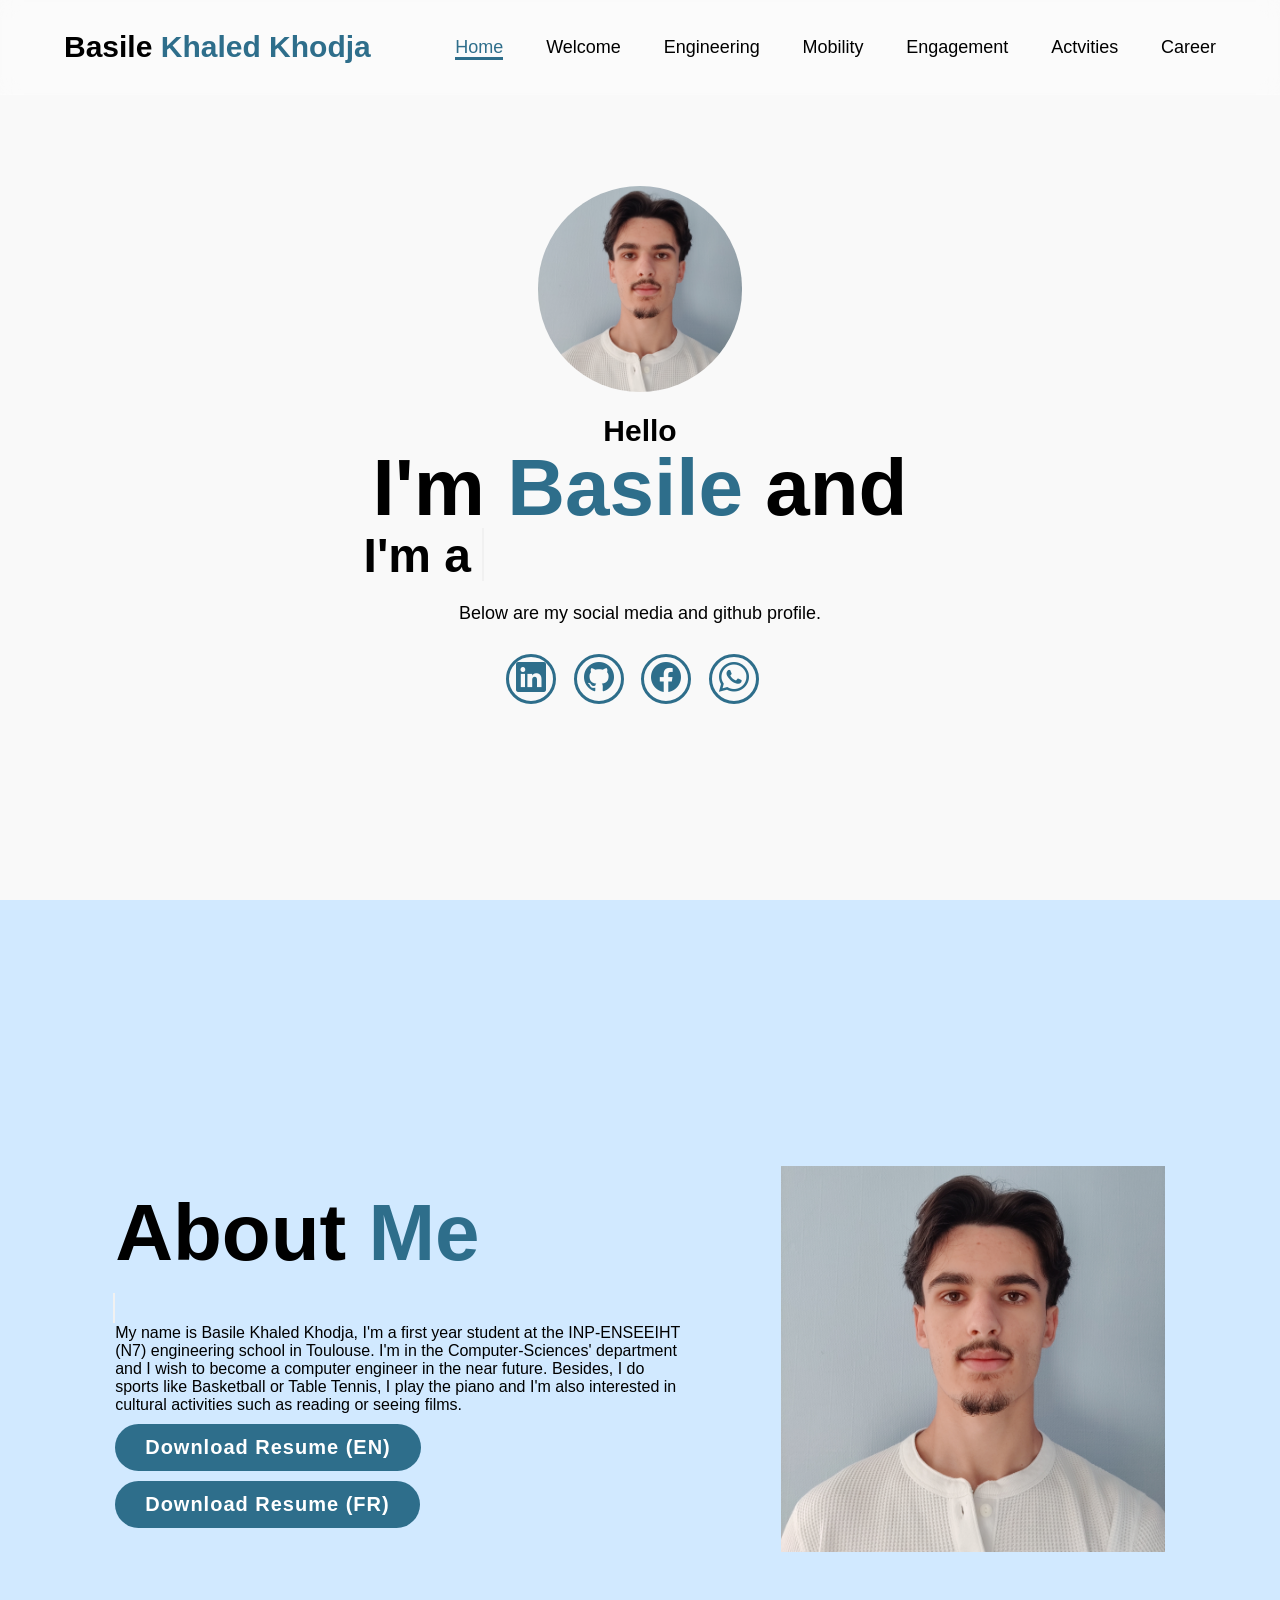
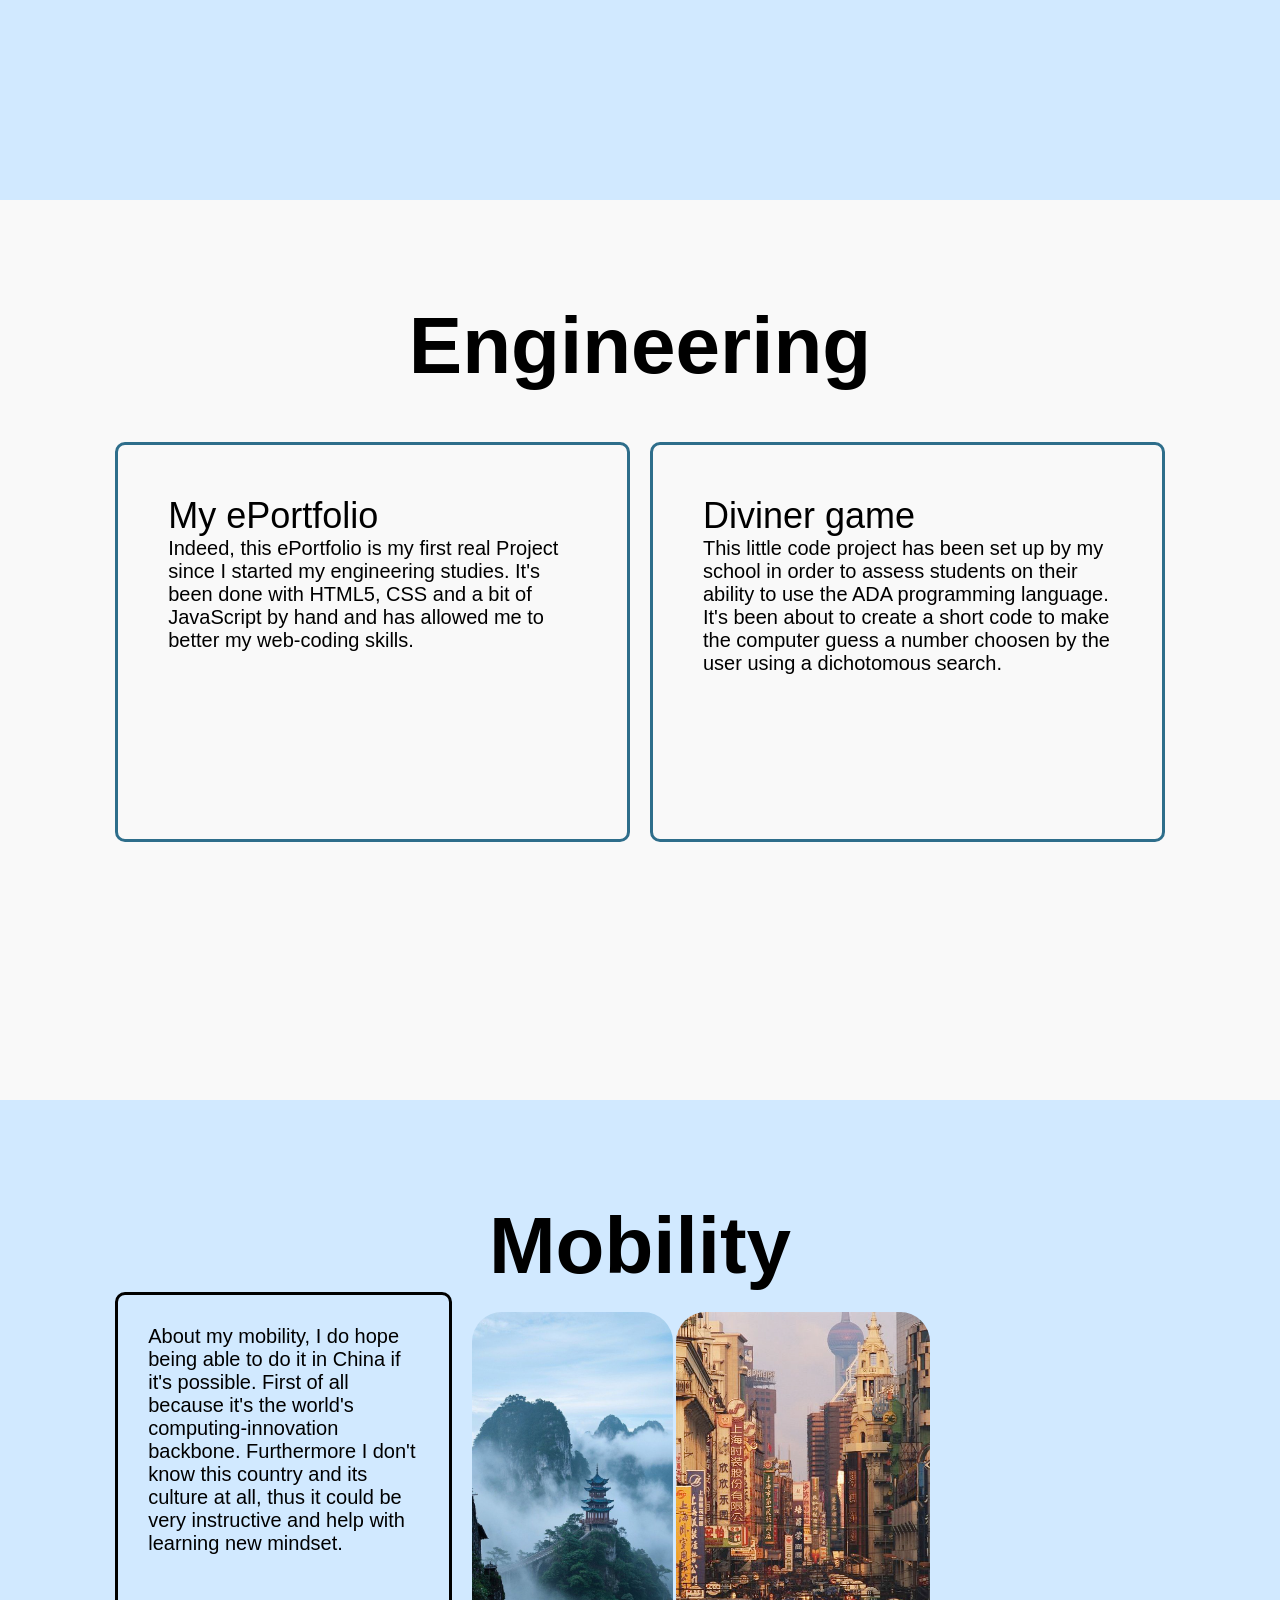
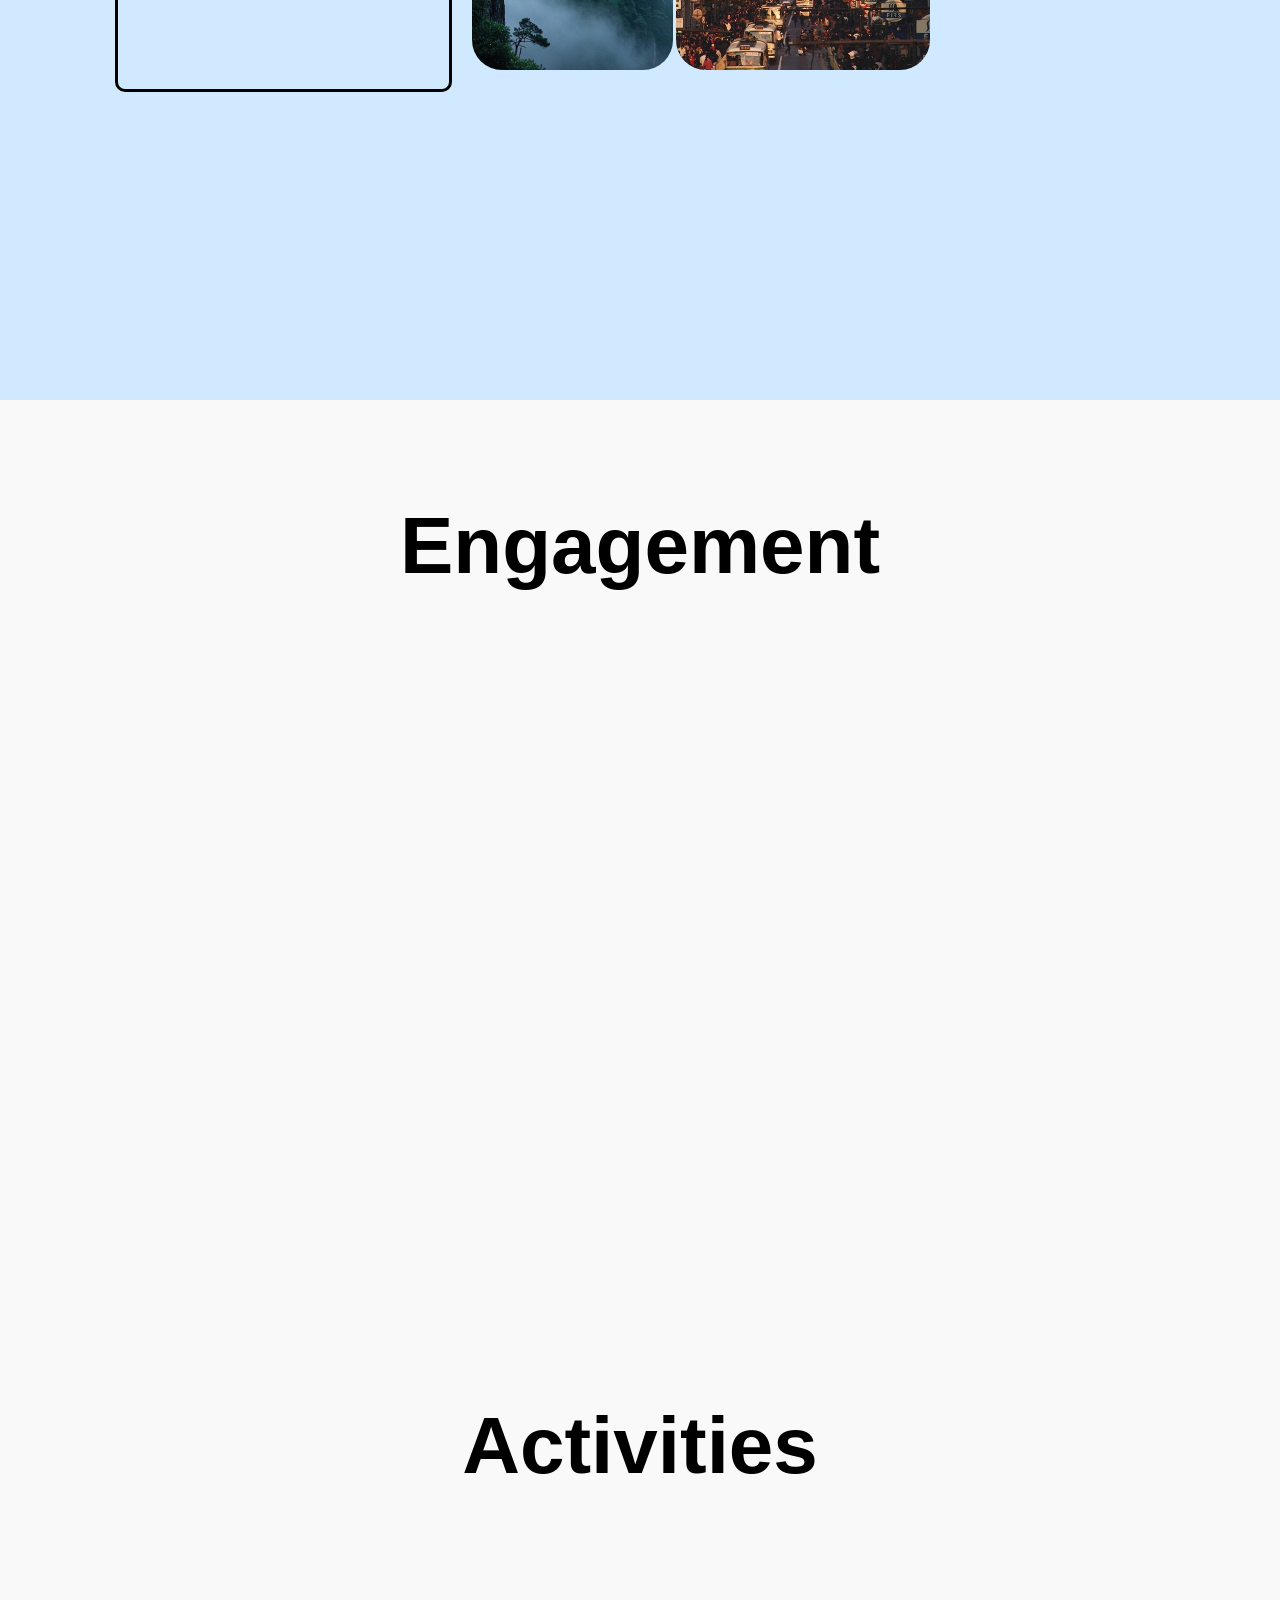
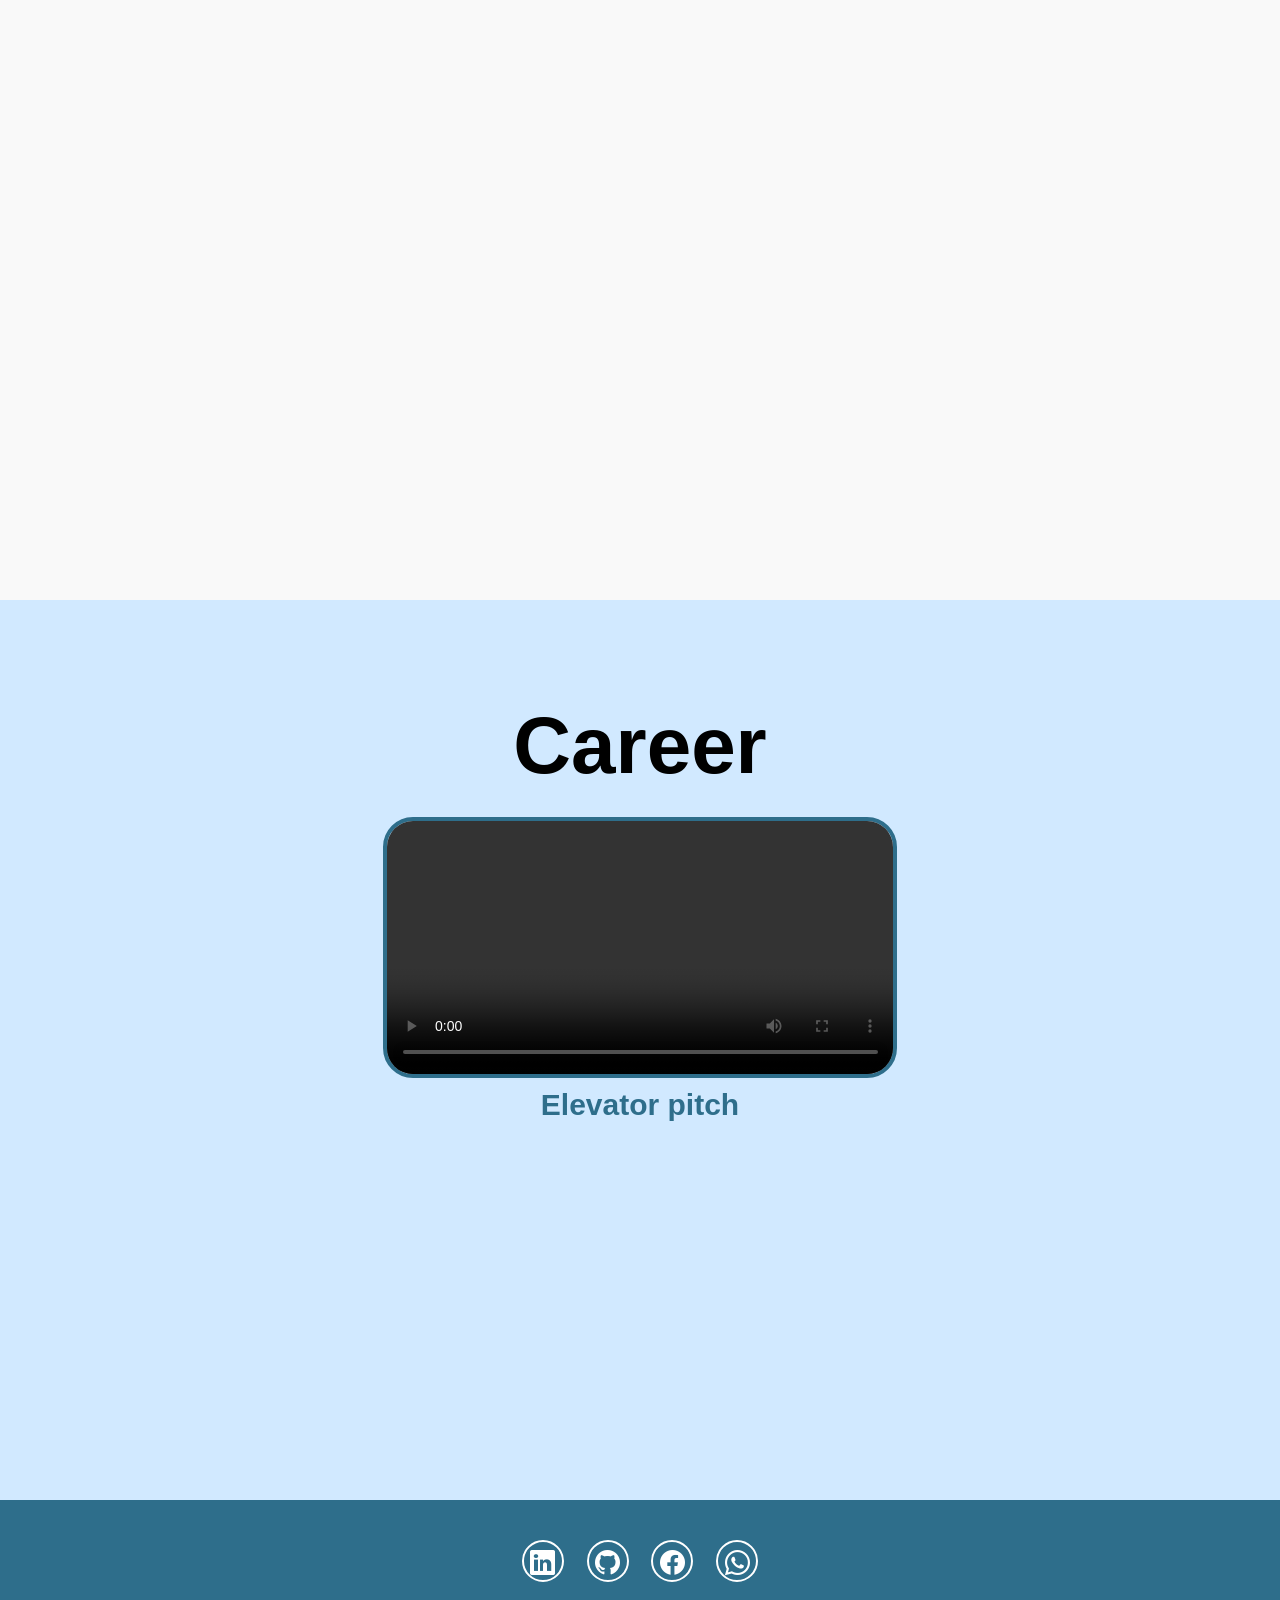
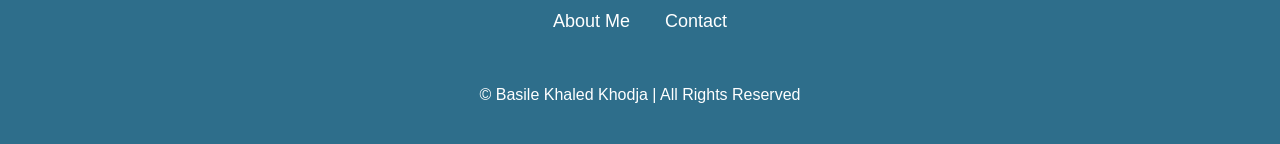
<file: index.html>
<!DOCTYPE html>
<html lang="en">
    <head>
        <meta charset="utf-8">
        <meta name="viewport"
        content="width=device-width, initial-scale=1.0">
        <title>ePortfolio</title>
        <link rel="stylesheet" href="style.css">
        <link rel="stylesheet" href="https://cdn.jsdelivr.net/npm/bootstrap-icons@1.11.3/font/bootstrap-icons.min.css">
        <script src="script.js" defer></script>
    </head>
    <body>
        <header class="header">
            <a href="#home" class="logo">Basile
            <span>Khaled Khodja</span></a>

            <nav class="navbar">
                <a href="#home" class="active">Home</a>
                <a href="#welcome">Welcome</a>
                <a href="#engineering">Engineering</a>
                <a href="#mobility">Mobility</a>
                <a href="#engagement">Engagement</a>
                <a href="#activities">Actvities</a>
                <a href="#career">Career</a>
            </nav>
        </header>

        <section class="home" id="home">

            <div class="home-img">
                <img src="Photo.jpg" alt="">
            </div>

            <div class="home-content">
                <h3>Hello</h3>
                <h1>I'm <span>Basile</span> and</h1>
                <h3 class="text-animation">
                    I'm a <span></span>
                </h3>
                <p>
                    Below are my social media and github profile.
                </p>
                <div class="social-icons">
                    <a href="https://www.linkedin.com/in/basile-khaled-khodja-493959283"><i class="bi bi-linkedin"></i></a>
                    <a href="https://github.com/Bazman-sys"><i class="bi bi-github"></i></a>
                    <a href="#"><i class="bi bi-facebook"></i></a>
                    <a href="#"><i class="bi bi-whatsapp"></i></a>
                </div>

            </div>
        </section>

        <section class="welcome" id="welcome">
            <div class="welcome-content">
                <h2 class="heading">About <span>Me</span></h2>
                <h3 class="text-animation">
                    <span></span>
                </h3>
                <p>
                    My name is Basile Khaled Khodja, I'm a first year student
                    at the INP-ENSEEIHT (N7) engineering school in Toulouse.
                    I'm in the Computer-Sciences' department and I wish to
                    become a computer engineer in the near future. Besides, I
                    do sports like Basketball or Table Tennis, I play the piano
                    and I'm also interested in cultural activities such as reading
                    or seeing films.
                </p>
                <div class="cv">
                    <div class="btn">
                        <a href="CV_EN.pdf" download="CV_Basile_EN">Download Resume (EN)</a>
                    </div>
                    <div class="btn">
                        <a href="CV_FR.pdf" download="CV_Basile_FR">Download Resume (FR)</a>
                    </div>
                </div>
            </div>
            <div class="welcome-img">
                <img src="Photo.jpg" alt="">
            </div>
        </section>
        <section class="engineering" id="engineering">
            <h2 class="heading">Engineering</h2>

            <div class="engineering-container">
                
                <div class="engineering-box">
                    <div class="engineering-info">
                        <h4>My ePortfolio</h4>
                        <p>
                            Indeed, this ePortfolio is my first real Project
                            since I started my engineering studies. It's been
                            done with HTML5, CSS and a bit of JavaScript by hand and has allowed me
                            to better my web-coding skills.
                        </p>
                    </div>
                </div>

                <div class="engineering-box">
                    <div class="engineering-info">
                        <h4>Diviner game</h4>
                        <p>
                            This little code project has been set up
                            by my school in order to assess students on
                            their ability to use the ADA programming language.
                            It's been about to create a short code to make the 
                            computer guess a number choosen by the user using a
                            dichotomous search.
                        </p>
                    </div>
                </div>
            </div>
        </section>

        <section class="mobility" id="mobility">
            <h2 class="heading">Mobility</h2>
            <div class="mobility-container">
                <div class="mobility-motiv">
                    <p>
                        About my mobility, I do hope being able to do it in China if it's possible. First of all
                        because it's the world's computing-innovation backbone. Furthermore I don't know this
                        country and its culture at all, thus it could be very instructive and help with learning
                        new mindset.
                    </p>
                </div>
                <div class="images">
                    <img src="China0.jpg" alt="An picture of Shangai">
                    <img src="China1.jpg" alt="">
                </div>
            </div>
        </section>

        <section class="engagement" id="engagement">
            <h2 class="heading">Engagement</h2>
        </section>

        <section class="activities" id="activities">
            <h2 class="heading">Activities</h2>
        </section>

        <section class="career" id="career">
            <h2 class="heading">Career</h2>
            <div class="career-content">
                <div class="elevator-pitch">
                    <video controls >
                        <source src="Elevator_pitch_web.mp4" type="video/mp4" />
                    </video>
                </div>
            </div>
            <h2 class="title">Elevator pitch</h2>
        </section>
        <footer class="footer">
            <div class="social">
                <a href="https://www.linkedin.com/in/basile-khaled-khodja-493959283"><i class="bi bi-linkedin"></i></a>
                    <a href="https://github.com/Bazman-sys"><i class="bi bi-github"></i></a>
                    <a href="#"><i class="bi bi-facebook"></i></a>
                    <a href="#"><i class="bi bi-whatsapp"></i></a>
            </div>
            <ul class="list">
                <li>
                    <a href="#">About Me</a>
                </li>
                <li>
                    <a href="#">Contact</a>
                </li>
            </ul>
            <p class="copyright">
                © Basile Khaled Khodja | All Rights Reserved
            </p>
        </footer>
    </body>
</html>
</file>
<file: style.css>
* {
  margin: 0;
  padding: 0;
  box-sizing: border-box;
  text-decoration: none;
  border: none;
  outline: none;
  scroll-behavior: smooth;
  font-family: "Poppins", sans-serif;
}

:root {
  --bg-color: #f9f9f9;
  --second-bg-color: #d1e9ff;
  --text-color: black;
  --main-color: #2e6e8b;
}

html {
  font-size: 62.5%;
  overflow-x: hidden;
}

body {
  background-color: var(--bg-color);
  color: var(--text-color);
}

.header {
  position: fixed;
  top: 0;
  left: 0;
  width: 100%;
  padding: 3rem 5%;
  background: rgba(255, 255, 255, 0.3);
  border-bottom: 1px solid rgba(255, 255, 255, 0.25);
  backdrop-filter: blur(10px);
  display: flex;
  justify-content: space-between;
  align-items: center;
  z-index: 100;
}

.logo {
  font-size: 3rem;
  color: var(--text-color);
  font-weight: 800;
  cursor: pointer;
  transition: 0.3s ease;
}

.logo:hover {
  transform: scale(1.1);
}

.navbar a{
  font-size: 1.8rem;
  color: black;
  margin-left: 4rem;
  font-weight: 500;
  transition: 0.3s ease;
  border-bottom: 3px solid transparent;
}

.navbar a:hover,
.navbar a.active {
  color: var(--main-color);
  border-bottom: 3px solid var(--main-color);
}

#menu-icon {
  font-size: 3.6rem;
  color: var(--main-color);
  display: none;
}

section {
  min-height: 100vh;
  padding: 10rem 9% 10rem;
}

.home {
  display: flex;
  justify-content: center;
  align-items: center;
  flex-direction: column;
  gap: 1rem;
}

.home-content {
  display: flex;
  justify-content: center;
  align-items: center;
  flex-direction: column;
  text-align: center;
  margin-top: 3rem;
}

.home-content h3 {
  font-size: 3rem;
  font-weight: 700;
}

span {
  color: var(--main-color);
}

.logo span {
  color: var(--main-color);
}

.home-content h3:nth-of-type(2) {
  margin-bottom: 2rem;
  font-size: 4.8rem;
}

.home-content h1 {
  font-size: 8rem;
  font-weight: 700;
  line-height: 1;
}

.home-img img {
  position: relative;
  top: 2rem;
  width: 16vw;
  cursor: pointer;
  border-radius: 50%;
}

.home-content p {
  font-size: 1.8rem;
  font-weight: 500;
  width: 1000px;
}

.social-icons a {
  display: inline-flex;
  justify-content: center;
  align-items: center;
  width: 5rem;
  height: 5rem;
  background: transparent;
  border: 0.3rem solid var(--main-color);
  font-size: 3rem;
  border-radius: 50%;
  color: var(--main-color);
  margin: 3rem 1.5rem 3rem 0;
  transition: 0.3s ease;
}

.social-icons a:hover {
  color: white;
  transform: scale(1.3)translate(-5px);
  background-color: var(--main-color);
}

.text-animation {
  font-size: 34px;
  font-weight: 600;
  min-width: 280px;
}

.text-animation span {
  position: relative;
}

.text-animation span::before {
  content: 'ENSEEIHT Student';
  color: var(--main-color);
  animation: words 20s infinite;
}

.text-animation span::after {
  content: '';
  background-color: var(--bg-color);
  position: absolute;
  width: calc(100% + 8px);
  height: 100%;
  border-left: 2px solid #f1f1f1;
  right: -8px;
  animation: cursor 0.6s infinite, typing 20s steps(14) infinite;
}

@keyframes cursor {
  to{
    border-left: 2px solid var(--main-color);
  }
}

@keyframes words {
  0%,
  20%{
    content: 'Futur Dev';
  }
  21%,
  40%{
    content: 'Maths buff';
  }
  41%,
  60%{
    content: 'Table tennis player';
  }
  61%,
  80%{
    content: 'Book reader';
  }
  81%,
  100%{
    content: 'Cyber beginner';
  }
}

@keyframes typing {
  10%,
  15%,
  30%,
  35%,
  50%,
  55%,
  70%,
  75%,
  90%,
  95% {
    width: 0;
  }
  5%,
  20%,
  25%,
  40%,
  45%,
  60%,
  65%,
  80%,
  85% {
    width: calc(100% + 8px);
  }
}

.welcome {
  display: flex;
  justify-content: center;
  align-items: center;
  gap: 10rem;
  background: var(--second-bg-color);
  color: black;
}

.welcome-img img {
  position: relative;
  width: 30vw;
  top: 1rem;
  cursor: pointer;
}

.heading {
  text-align: center;
  font-size: 8rem;
}

.welcome-content h2 {
  text-align: left;
  line-height: 1.5;
}

.welcome-content h3 {
  font-size: 2.6rem;
}

.welcome-content p {
  font-size: 1.6rem;
  margin: 2rem 0 rem;
}

.welcome-content .text-animation span::before {
  content: 'ENSEEIHT Student';
  color: var(--main-color);
  animation: words 20s infinite;
}

.welcome-content .text-animation span::after {
  content: '';
  background-color: var(--second-bg-color);
  position: absolute;
  width: calc(100% + 8px);
  height: 100%;
  border-left: 2px solid #f1f1f1;
  right: -8px;
  animation: cursor 0.6s infinite, typing 20s steps(14) infinite;
}

.btn {
  margin-top: 1rem;
}

.btn a{
  display: inline-block;
  padding: 1rem 2.8rem;
  background: var(--main-color);
  border-radius: 4rem;
  font-size: 2rem;
  color: white;
  border: 2px solid transparent;
  letter-spacing: 0.1rem;
  font-weight: 600;
  transition: 0.3s ease;
  cursor: pointer;
}

.btn a:hover {
  transform: scale(1.05);
  background: var(--bg-color);
  color: var(--main-color);
  border: 2px solid var(--main-color);
}

.engineering {
  background: var(--bg-color);
  color: black;
}

.engineering h2 {
  margin-bottom: 5rem;
  color: black;
}

.engineering-container {
  display: grid;
  grid-template-columns: repeat(2,1fr);
  align-items: center;
  gap: 2rem;
}

.engineering-box {
  border: 3px solid var(--main-color);
  min-height: 400px;
  border-radius: 1em;
  cursor: pointer;
  transition: 0.3s ease;
}

.engineering-box:hover {
  background: var(--main-color);
  color: white;
  transform: scale(1.03);
}

.engineering-box .engineering-info {
  display: flex;
  flex-direction: column;
  text-align: left;
  justify-content: center;
  align-items: baseline;
  padding: 5rem;
}

.engineering-info h4 {
  font-size: 36px;
  font-weight: 500;
}

.engineering-info p {
  margin-top: 2rem;
  font-size: 20px;
  font-weight: 400;
  margin: auto;
}

.engineering h2 {
  margin-bottom: 5rem;
  color: black;
}

.mobility {
  background: var(--second-bg-color);
  color: black;
}

.mobility-container {
  display: grid;
  grid-template-columns: 1fr 1fr 1fr;
  align-items: center;
  gap: 2rem;
}

.mobility-motiv {
  border: 3px solid black;
  min-height: 400px;
  border-radius: 1em;
  cursor: pointer;
  transition: 0.3s ease;
  justify-content: center;
}

.mobility-motiv p{
  margin-top: 2rem;
  font-size: 20px;
  font-weight: 400;
  margin: auto;
  padding: 3rem;
}

.mobility-motiv:hover {
  transform: scale(1.05);
  background: var(--main-color);
  color: white;
  border: 3px solid var(--main-color);
}

.images {
  grid-column: 2 / 4;
}

.images img {
  height: 28vw;
  position: relative;
  border-radius: 3rem;
}

.career {
  background: var(--second-bg-color);
}

.career-content {
  display: grid;
  grid-template-columns: 1fr 2fr 1fr;
  gap : 1rem;
  margin-top: 2.5rem;
}

.elevator-pitch {
  grid-column : 2;
}

.elevator-pitch video {
  border: 4px solid var(--main-color);
  border-radius: 3rem;
  width: 100%;
  height: auto;
  display: block;
}

.title {
  font-size: 3rem;
  text-align: center;
  margin-top: 10px;
  color: var(--main-color);
}

.footer {
  position: relative;
  bottom: 0;
  width: 100%;
  padding: 40px 0;
  background-color: var(--main-color);
}

.footer .social {
  text-align: center;
  padding-bottom: 25px;
  color: white;
}

.footer .social a {
  font-size: 25px;
  color: white;
  border: 2px solid white;
  width: 42px;
  height: 42px;
  line-height: 42px;
  display: inline-block;
  text-align: center;
  border-radius: 50%;
  margin: 0 10px;
  transition: 0.3s ease;
}

.footer .social a:hover {
  transform: scale(1.2)translate(-10px);
  background-color: white;
  color: var(--main-color);
}

.footer ul {
  margin-top: 0;
  padding: 0;
  font-size: 18px;
  line-height: 1.6;
  margin-bottom: 0;
  text-align: center;
}

.footer ul li a {
  color: white;
  border-bottom: 3px solid transparent;
  transition: 0.3s ease;
}

.footer ul li a:hover {
  border-bottom: 3px solid white;
}

.footer ul li {
  display: inline-block;
  padding: 0 15px;
}

.footer .copyright {
  margin-top: 50px;
  text-align: center;
  font-size: 16px;
  color: white;
}
</file>
